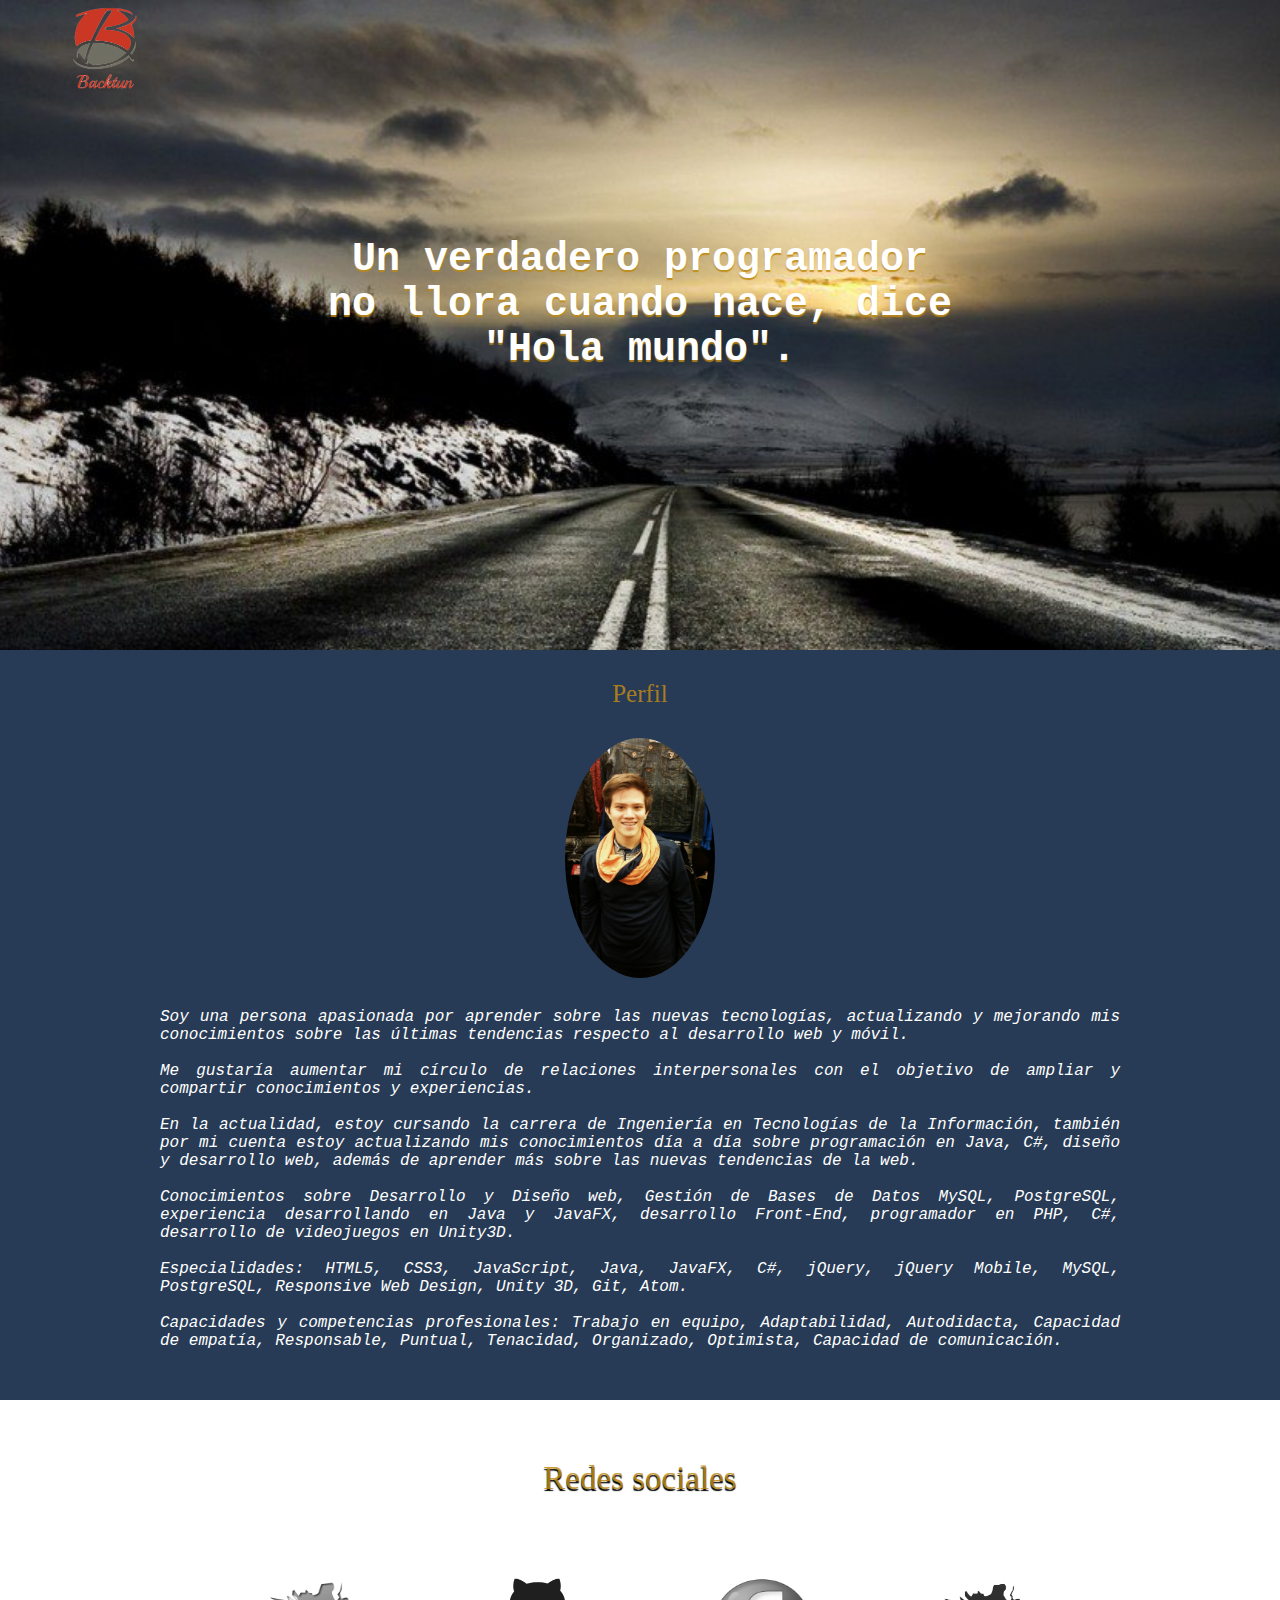
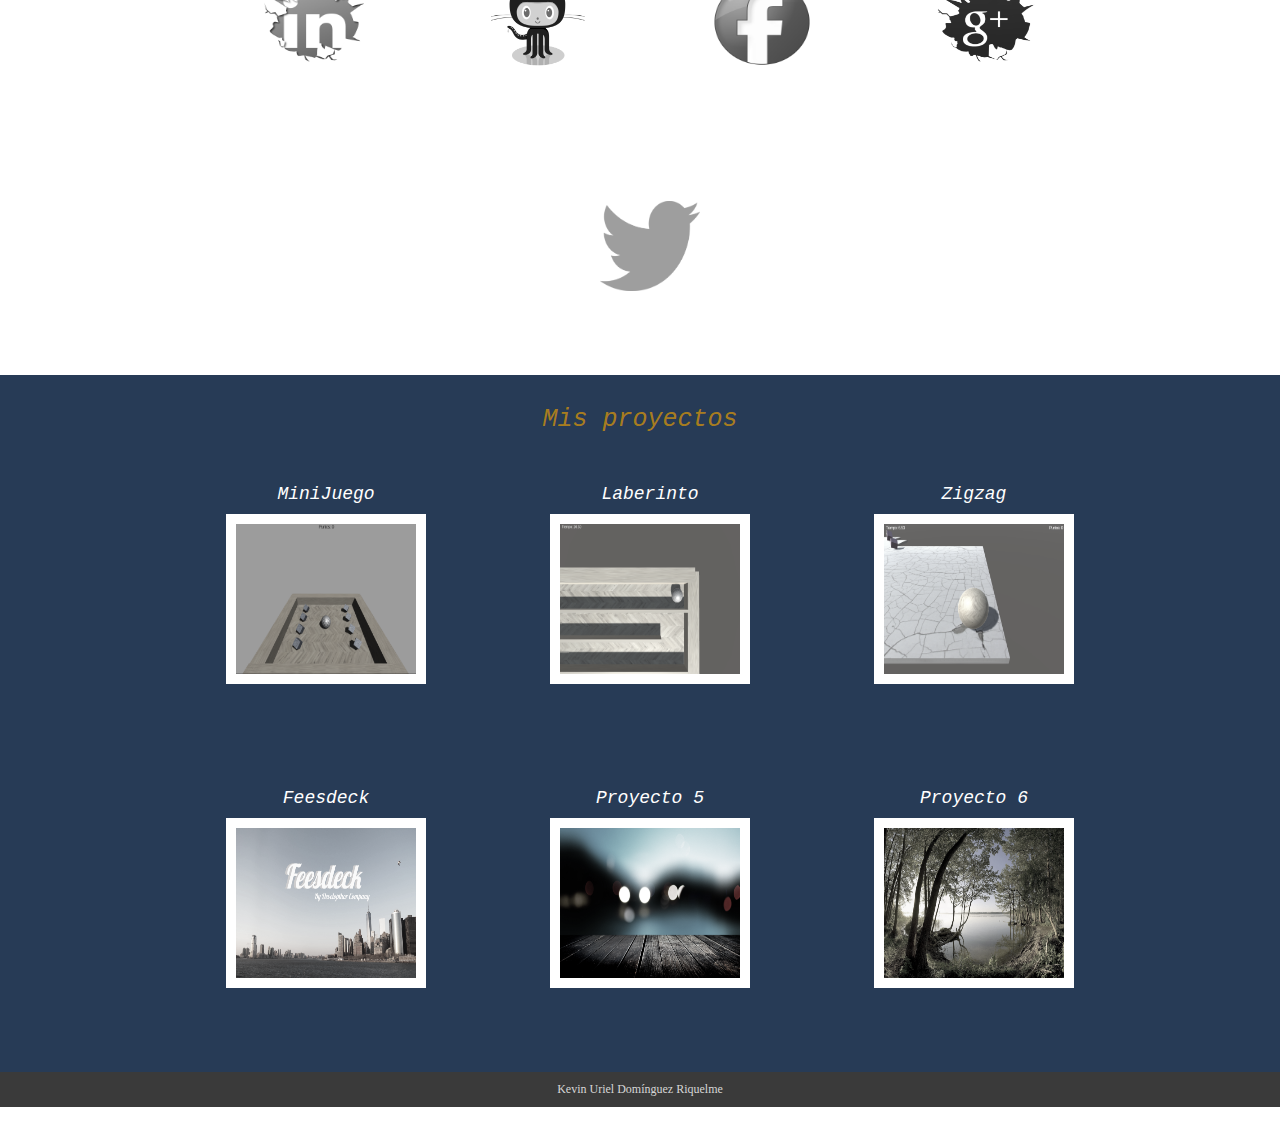
<file: index.html>
<!DOCTYPE html>
<html lang="es">
<head>
  <meta charset="UTF-8">
  <title>Mi portafolio</title>
  <meta name="description" content="">
  <meta name="viewport" content="width=device-width, initial-scale=1, user-scalable=no">
  <script src="js/jquery-1.11.3.min.js"></script>
  <script src="js/main.js"></script>
  <link rel="stylesheet" href="css/estilos.css">
</head>
<body>
  <header>
    <nav>
      <a href="index.html"><img src="img/logo.png" alt="" class="img-menu"></a>
    </nav>
  </header>
  <section class="principal">
    <h1 class="titulo">
      <!--img src="img/Ye.jpg" alt="Foto de perfil" class="yo"-->
      <br>
      Un verdadero programador no llora cuando nace, dice "Hola mundo".
    </h1>
  </section>
  <section class="seccion-perfil">
    <p class="perfil">Perfil</p>
    <img src="img/sho.jpg" alt="" class="yo"/>
    <p class="perfil-descripcion">Soy una persona apasionada por aprender sobre las nuevas tecnologías, actualizando y mejorando mis conocimientos sobre las últimas tendencias respecto al desarrollo web y móvil.
  <br><br>
Me gustaría aumentar mi círculo de relaciones interpersonales con el objetivo de ampliar y compartir conocimientos y experiencias.
<br><br>
En la actualidad, estoy cursando la carrera de Ingeniería en Tecnologías de la Información, también por mi cuenta estoy actualizando mis conocimientos día a día sobre programación en Java, C#, diseño y desarrollo web, además de aprender más sobre las nuevas tendencias de la web.
<br><br>
Conocimientos sobre Desarrollo y Diseño web, Gestión de Bases de Datos MySQL, PostgreSQL, experiencia desarrollando en Java y JavaFX, desarrollo Front-End, programador en PHP, C#, desarrollo de videojuegos en Unity3D.
<br><br>
Especialidades:
HTML5, CSS3, JavaScript, Java, JavaFX, C#, jQuery, jQuery Mobile, MySQL, PostgreSQL, Responsive Web Design, Unity 3D, Git, Atom.
<br><br>
Capacidades y competencias profesionales:
Trabajo en equipo, Adaptabilidad, Autodidacta, Capacidad de empatía, Responsable, Puntual, Tenacidad, Organizado, Optimista, Capacidad de comunicación.</p>
  </section>
  <section class="seccion-redes">
    <p class="tituloDeRedes">Redes sociales</p>
    <ul class="listaRedes">
      <li class="redes">
        <p class="red">Linkedin</p><a href="https://mx.linkedin.com/in/kevindominguezriquelme">
        <img src="img/linkedin.png" alt="" class="img-redes"/></a></li>
      <li class="redes">
        <p class="red">GitHub</p><a href="https://github.com/Backtun">
        <img src="img/git.png" alt="" class="img-redes"/></a></li>
      <li class="redes"><p class="red">Facebook</p><a href="https://www.facebook.com/kevin.dominguezriquelme.1">
        <img src="img/fb.png" alt="" class="img-redes"/></a></li>
      <li class="redes"><p class="red">Google+</p><a href="https://plus.google.com/+KevinDominguezRiquelme/posts">
        <img src="img/g+.png" alt="" class="img-redes"/></a></li>
      <li class="redes"><p class="red">Twitter</p><a href="https://twitter.com/KevinDominRiq">
        <img src="img/twitter.png" alt="" class="img-redes"/></a></li>
      <!--li class="redes">
        <p class="red">Youtube</p><img src="img/youtube.png" alt="" class="img-proyecto"/></li>
      <li class="proyecto">Proyecto 7</li-->
    </ul>
  </section>
  <section class="seccion-proyectos">
    <p class="misProyectos">Mis proyectos</p>
    <ul class="listaProyectos">
      <li class="proyectos">
        <p class="proyecto">MiniJuego</p><a href="juegos/Minijuego/index.html"
        target="_blank">
        <img src="img/minijuego.png" alt="" class="img-proyectos"/></a></li>
      <li class="proyectos">
        <p class="proyecto">Laberinto</p><a href="juegos/Laberinto/index.html"
        target="_blank">
        <img src="img/laberinto.png" alt="" class="img-proyectos"/></a></li>
      <li class="proyectos"><p class="proyecto">Zigzag</p><a href="juegos/Zigzag/index.html"
        target="_blank">
        <img src="img/zigzag.png" alt="" class="img-proyectos"/></a></li>
      <li class="proyectos"><p class="proyecto">Feesdeck</p><a href="http://www.feesdeck.hol.es"
        target="_blank">
        <img src="img/feesdeckcool.jpg" alt="" class="img-proyectos"/></a></li>
      <li class="proyectos"><p class="proyecto">Proyecto 5</p><a href="#">
        <img src="img/madera.jpg" alt="" class="img-proyectos"/></a></li>
      <li class="proyectos"><p class="proyecto">Proyecto 6</p><a href="#">
        <img src="img/paisaje.jpg" alt="" class="img-proyectos"/></a></li>
    </ul>
  </section>

    <script>
      (function(i,s,o,g,r,a,m){i['GoogleAnalyticsObject']=r;i[r]=i[r]||function(){
      (i[r].q=i[r].q||[]).push(arguments)},i[r].l=1*new Date();a=s.createElement(o),
      m=s.getElementsByTagName(o)[0];a.async=1;a.src=g;m.parentNode.insertBefore(a,m)
      })(window,document,'script','https://www.google-analytics.com/analytics.js','ga');

      ga('create', 'UA-76422914-1', 'auto');
      ga('send', 'pageview');
  </script>

  <footer>Kevin Uriel Domínguez Riquelme</footer>
</body>
</html>
</file>
<file: css/estilos.css>
*{
  margin:0px;
}
body{
  margin: 0px;
}

nav{
  margin: 0px 70px;
  height: 70px;
  position: fixed;
  padding-top: 5px;
}

img.img-menu{
  width: 70px;
}

section.principal{
  background-image: url("../img/paisaje1.jpg");
  background-position: center center;
  background-repeat:no-repeat;
  background-attachment: fixed;
  background-size: cover;
  height: 650px;
}

h1.titulo{
  font-size: 40px;
  font-family: monospace;
  /*color: rgba(191, 137, 21, 0.87);*/
  color: rgb(255, 255, 255);
  text-shadow: 0px 2px 1px rgba(191, 137, 21, 0.87);
  text-align: center;
  padding-top: 15%;
  width: 50%;
  margin-left: auto;
  margin-right: auto;
}

@media (max-width:640px){
  h1.titulo{
    color: rgb(255, 255, 255);
    text-align: center;
    width: 80%;
    padding-top: 35%;
  }
}

img.yo{
  width: 150px;
  height: 240px;
  border-radius: 100%;
  padding-bottom: 30px;
}

section{
  background-color: rgba(255, 255, 255, 0.37);
}

/* SECCION MI PERFIL*/

section.seccion-perfil{
  padding-top: 30px;
  padding-bottom: 30px;
  margin-left: auto;
  margin-right: auto;
  height: 30%;
  /*background-color: rgba(191, 137, 21, 0.87);*/
  background-color: #273B56;
}

p.perfil-descripcion{
  /*border: 5px solid red;*/
  width: 75%;
  margin-left: auto;
  margin-right: auto;
  color: rgba(255, 255, 255, 1);
  font-style: italic;
  font-family: monospace;
  font-size: 16px;
  text-align: justify;
  padding-bottom: 20px;
}

p.perfil{
  font-size: 25px;
  color: rgba(191, 137, 21, 0.87);
  /*color: rgba(43, 50, 49, 0.87);*/
  text-align: center;
}

img.yo{
  padding: 30px;
  display:block;
  margin-left: auto;
  margin-right: auto;
}

/* SECCION REDES SOCIALES*/

section.seccion-redes{
  padding-top: 30px;
  padding-bottom: 30px;
  margin-left: auto;
  margin-right: auto;
  height: 30%;
  /*background-color: rgba(226, 226, 228, 0.74);*/
  background-image: url("../img/paisaje1.jpg");
  background-position: center center;
  background-repeat:no-repeat;
  background-attachment: fixed;
  background-size: cover;
}

p.tituloDeRedes{
  padding-top: 30px;
  text-align: center;
  /*rgba(191, 137, 21, 0.87)*/
  color: rgba(191, 137, 21, 0.87);
  /*color: rgba(146, 168, 21, 0.73);*/
  font-size: 33px;
  text-shadow: 0px 2px 1px #000;
  font-family: fantasy;
}

.listaRedes{
  width: 80%;
  text-align: center;
  margin-left: auto;
  margin-right: auto;
  padding: 0px;
  /*padding-top: 70px;*/
}

.redes{
  list-style: none;
  display: inline-block;
  padding: 50px;
  margin-left: 20px;
  padding-bottom: 50px;
  /*border: 5px solid red;*/
  text-align: center;
}

img.img-redes{
  width: 100px;
  height: 90px;
  -webkit-filter: grayscale(100%);
  -moz-filter: grayscale(100%);
  -ms-filter: grayscale(100%);
  -o-filter: grayscale(100%);
}

img.img-redes:hover{
  -webkit-filter: grayscale(0%);
  -moz-filter: grayscale(0%);
  -ms-filter: grayscale(0%);
  -o-filter: grayscale(0%);
}

p.red{
  padding-bottom: 10px;
  font-size: 18px;
  font-style: italic;
  font-family: monospace;
  color:rgba(255, 255, 255, 1);
}

/* SECCION PROYECTOS */

section.seccion-proyectos{
  padding-top: 30px;
  padding-bottom: 30px;
  margin-left: auto;
  margin-right: auto;
  height: 30%;
  /*background-color: rgba(43, 50, 49, 0.87);*/
  background-color: #273B56;
}

p.misProyectos{
  text-align: center;
  font-size: 25px;
  font-style: italic;
  font-family: monospace;
  color: rgba(191, 137, 21, 0.87);
}

.listaProyectos{
  width: 80%;
  text-align: center;
  margin-left: auto;
  margin-right: auto;
  padding: 0px;
  /*padding-top: 70px;*/
}

.proyectos{
  list-style: none;
  display: inline-block;
  padding: 50px;
  margin-left: 20px;
  padding-bottom: 50px;
  /*border: 5px solid red;*/
  text-align: center;
}

p.proyecto{
  padding-bottom: 10px;
  font-size: 18px;
  font-style: italic;
  font-family: monospace;
  color:rgba(255, 255, 255, 1);
}

img.img-proyectos{
  width: 180px;
  height: 150px;
  border: 10px solid white;
  -webkit-filter: grayscale(80%);
  -moz-filter: grayscale(80%);
  -ms-filter: grayscale(80%);
  -o-filter: grayscale(80%);
}

img.img-proyectos:hover{
  box-shadow: 0px 10px 50px white;
  -webkit-filter: grayscale(0%);
  -moz-filter: grayscale(0%);
  -ms-filter: grayscale(0%);
  -o-filter: grayscale(0%);
}

/* SECCION FOOTER*/

footer{
  clear: both;
  background-color: #3A3A3A;
  height: 10%;
  font-size: 12px;
  padding: 10px;
  color: #D6D6D6;
  text-align: center;
}
</file>
